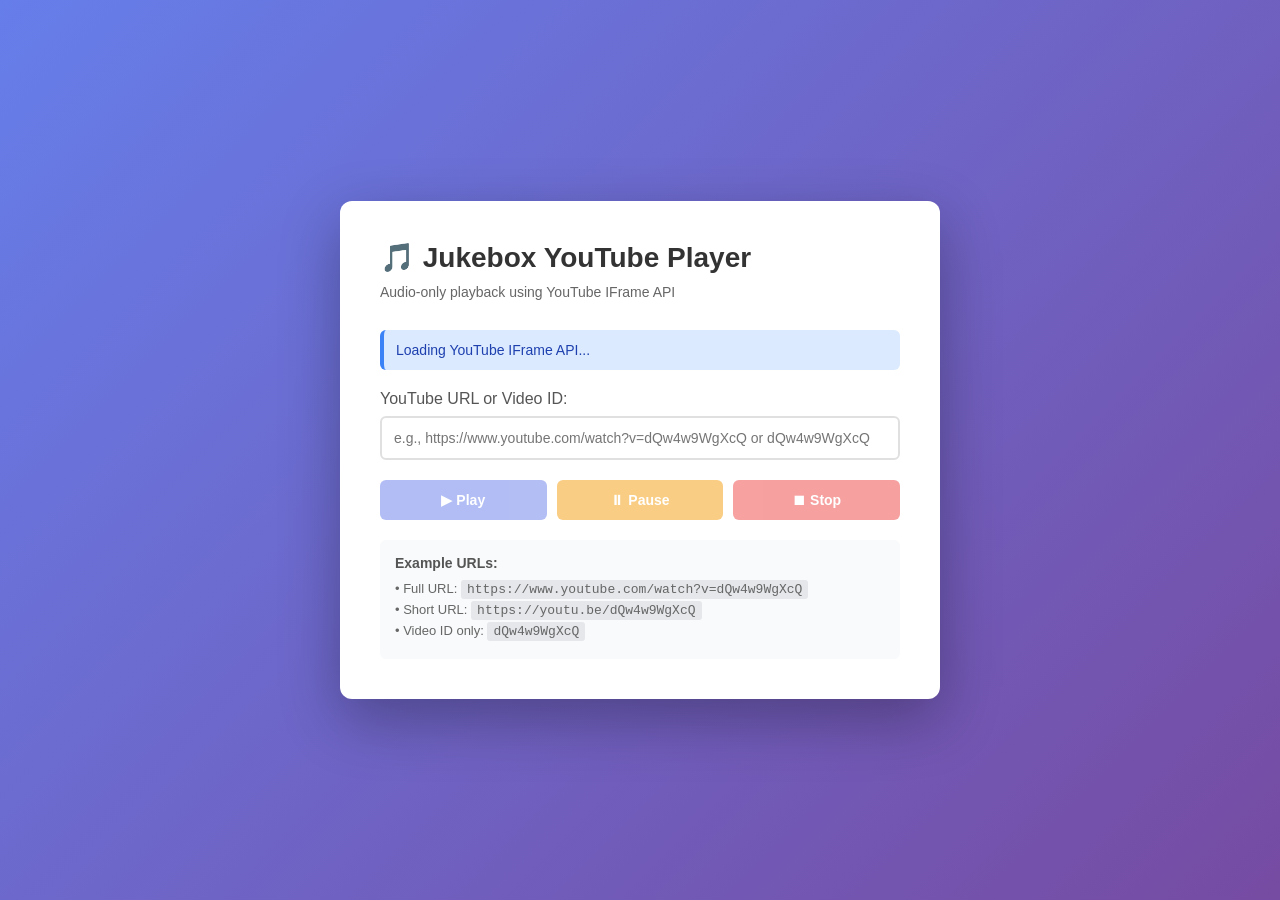
<file: web/index.html>
<!DOCTYPE html>
<html lang="en">
<head>
    <meta charset="UTF-8">
    <meta name="viewport" content="width=device-width, initial-scale=1.0">
    <title>Jukebox - YouTube IFrame Player Demo</title>
    <style>
        * {
            margin: 0;
            padding: 0;
            box-sizing: border-box;
        }
        
        body {
            font-family: -apple-system, BlinkMacSystemFont, 'Segoe UI', Roboto, 'Helvetica Neue', Arial, sans-serif;
            background: linear-gradient(135deg, #667eea 0%, #764ba2 100%);
            min-height: 100vh;
            display: flex;
            justify-content: center;
            align-items: center;
            padding: 20px;
        }
        
        .container {
            background: white;
            border-radius: 12px;
            box-shadow: 0 20px 60px rgba(0, 0, 0, 0.3);
            padding: 40px;
            max-width: 600px;
            width: 100%;
        }
        
        h1 {
            color: #333;
            margin-bottom: 10px;
            font-size: 28px;
        }
        
        .subtitle {
            color: #666;
            margin-bottom: 30px;
            font-size: 14px;
        }
        
        .input-group {
            margin-bottom: 20px;
        }
        
        label {
            display: block;
            margin-bottom: 8px;
            color: #555;
            font-weight: 500;
        }
        
        input[type="text"] {
            width: 100%;
            padding: 12px;
            border: 2px solid #e0e0e0;
            border-radius: 6px;
            font-size: 14px;
            transition: border-color 0.3s;
        }
        
        input[type="text"]:focus {
            outline: none;
            border-color: #667eea;
        }
        
        .button-group {
            display: flex;
            gap: 10px;
            margin-bottom: 20px;
        }
        
        button {
            flex: 1;
            padding: 12px 24px;
            border: none;
            border-radius: 6px;
            font-size: 14px;
            font-weight: 600;
            cursor: pointer;
            transition: all 0.3s;
        }
        
        .btn-play {
            background: #667eea;
            color: white;
        }
        
        .btn-play:hover {
            background: #5568d3;
            transform: translateY(-2px);
            box-shadow: 0 4px 12px rgba(102, 126, 234, 0.4);
        }
        
        .btn-pause {
            background: #f59e0b;
            color: white;
        }
        
        .btn-pause:hover {
            background: #d97706;
            transform: translateY(-2px);
            box-shadow: 0 4px 12px rgba(245, 158, 11, 0.4);
        }
        
        .btn-stop {
            background: #ef4444;
            color: white;
        }
        
        .btn-stop:hover {
            background: #dc2626;
            transform: translateY(-2px);
            box-shadow: 0 4px 12px rgba(239, 68, 68, 0.4);
        }
        
        button:disabled {
            opacity: 0.5;
            cursor: not-allowed;
            transform: none !important;
        }
        
        .status {
            padding: 12px;
            border-radius: 6px;
            margin-bottom: 20px;
            font-size: 14px;
        }
        
        .status.info {
            background: #dbeafe;
            color: #1e40af;
            border-left: 4px solid #3b82f6;
        }
        
        .status.success {
            background: #d1fae5;
            color: #065f46;
            border-left: 4px solid #10b981;
        }
        
        .status.error {
            background: #fee2e2;
            color: #991b1b;
            border-left: 4px solid #ef4444;
        }
        
        .examples {
            background: #f9fafb;
            padding: 15px;
            border-radius: 6px;
            margin-top: 20px;
        }
        
        .examples h3 {
            font-size: 14px;
            color: #555;
            margin-bottom: 10px;
        }
        
        .examples ul {
            list-style: none;
            font-size: 13px;
            color: #666;
        }
        
        .examples li {
            margin-bottom: 5px;
        }
        
        .examples code {
            background: #e5e7eb;
            padding: 2px 6px;
            border-radius: 3px;
            font-family: 'Courier New', monospace;
        }
        
        #player-placeholder {
            display: none;
        }
    </style>
</head>
<body>
    <div class="container">
        <h1>🎵 Jukebox YouTube Player</h1>
        <p class="subtitle">Audio-only playback using YouTube IFrame API</p>
        
        <div id="status" class="status info">
            Loading YouTube IFrame API...
        </div>
        
        <div class="input-group">
            <label for="video-input">YouTube URL or Video ID:</label>
            <input 
                type="text" 
                id="video-input" 
                placeholder="e.g., https://www.youtube.com/watch?v=dQw4w9WgXcQ or dQw4w9WgXcQ"
            >
        </div>
        
        <div class="button-group">
            <button id="btn-play" class="btn-play" disabled>▶ Play</button>
            <button id="btn-pause" class="btn-pause" disabled>⏸ Pause</button>
            <button id="btn-stop" class="btn-stop" disabled>⏹ Stop</button>
        </div>
        
        <div class="examples">
            <h3>Example URLs:</h3>
            <ul>
                <li>• Full URL: <code>https://www.youtube.com/watch?v=dQw4w9WgXcQ</code></li>
                <li>• Short URL: <code>https://youtu.be/dQw4w9WgXcQ</code></li>
                <li>• Video ID only: <code>dQw4w9WgXcQ</code></li>
            </ul>
        </div>
        
        <!-- Hidden div for the YouTube player (audio-only mode) -->
        <div id="player-placeholder"></div>
    </div>
    
    <!-- Load the external YouTube player module -->
    <script src="../static/js/youtube-player.js"></script>
    
    <script>
        // UI elements
        const videoInput = document.getElementById('video-input');
        const btnPlay = document.getElementById('btn-play');
        const btnPause = document.getElementById('btn-pause');
        const btnStop = document.getElementById('btn-stop');
        const statusDiv = document.getElementById('status');
        
        // Helper function to extract video ID from various YouTube URL formats
        function extractVideoId(input) {
            if (!input) return null;
            
            // Already a video ID (11 characters, alphanumeric and underscores/hyphens)
            if (/^[a-zA-Z0-9_-]{11}$/.test(input.trim())) {
                return input.trim();
            }
            
            // Try to parse as URL
            try {
                const url = new URL(input);
                
                // Standard youtube.com URLs (check exact domain or subdomain)
                if (url.hostname === 'youtube.com' || url.hostname === 'www.youtube.com' || url.hostname.endsWith('.youtube.com')) {
                    return url.searchParams.get('v');
                }
                
                // Short youtu.be URLs
                if (url.hostname === 'youtu.be') {
                    return url.pathname.slice(1).split('?')[0];
                }
            } catch (e) {
                // Not a valid URL, might be just an ID with extra text
                const match = input.match(/[a-zA-Z0-9_-]{11}/);
                return match ? match[0] : null;
            }
            
            return null;
        }
        
        // Update status message
        function updateStatus(message, type = 'info') {
            statusDiv.textContent = message;
            statusDiv.className = `status ${type}`;
        }
        
        // Enable/disable buttons based on player state
        function updateButtons(playing = false) {
            btnPlay.disabled = false;
            btnPause.disabled = !playing;
            btnStop.disabled = !playing;
        }
        
        // Wait for player to be ready
        YoutubePlayer.onReady(() => {
            updateStatus('✓ Player ready! Enter a YouTube URL or video ID to start.', 'success');
            btnPlay.disabled = false;
        });
        
        // Handle state changes
        YoutubePlayer.onStateChange((state) => {
            console.log('Player state changed:', state);
            
            switch (state) {
                case 'UNSTARTED':
                    updateStatus('Video loaded, ready to play.', 'info');
                    updateButtons(false);
                    break;
                case 'PLAYING':
                    updateStatus('▶ Now playing...', 'success');
                    updateButtons(true);
                    break;
                case 'PAUSED':
                    updateStatus('⏸ Paused', 'info');
                    updateButtons(false);
                    break;
                case 'ENDED':
                    updateStatus('✓ Playback finished.', 'info');
                    updateButtons(false);
                    break;
                case 'BUFFERING':
                    updateStatus('⏳ Buffering...', 'info');
                    break;
                case 'CUED':
                    updateStatus('Video cued, click Play to start.', 'info');
                    updateButtons(false);
                    break;
            }
        });
        
        // Play button handler
        btnPlay.addEventListener('click', () => {
            const input = videoInput.value.trim();
            const videoId = extractVideoId(input);
            
            if (!videoId) {
                updateStatus('❌ Invalid YouTube URL or video ID', 'error');
                return;
            }
            
            updateStatus('Loading video...', 'info');
            YoutubePlayer.playVideoById(videoId);
        });
        
        // Pause button handler
        btnPause.addEventListener('click', () => {
            YoutubePlayer.pause();
        });
        
        // Stop button handler
        btnStop.addEventListener('click', () => {
            YoutubePlayer.stop();
            updateStatus('⏹ Stopped', 'info');
            updateButtons(false);
        });
        
        // Allow Enter key to play
        videoInput.addEventListener('keypress', (e) => {
            if (e.key === 'Enter' && !btnPlay.disabled) {
                btnPlay.click();
            }
        });
    </script>
</body>
</html>
</file>
